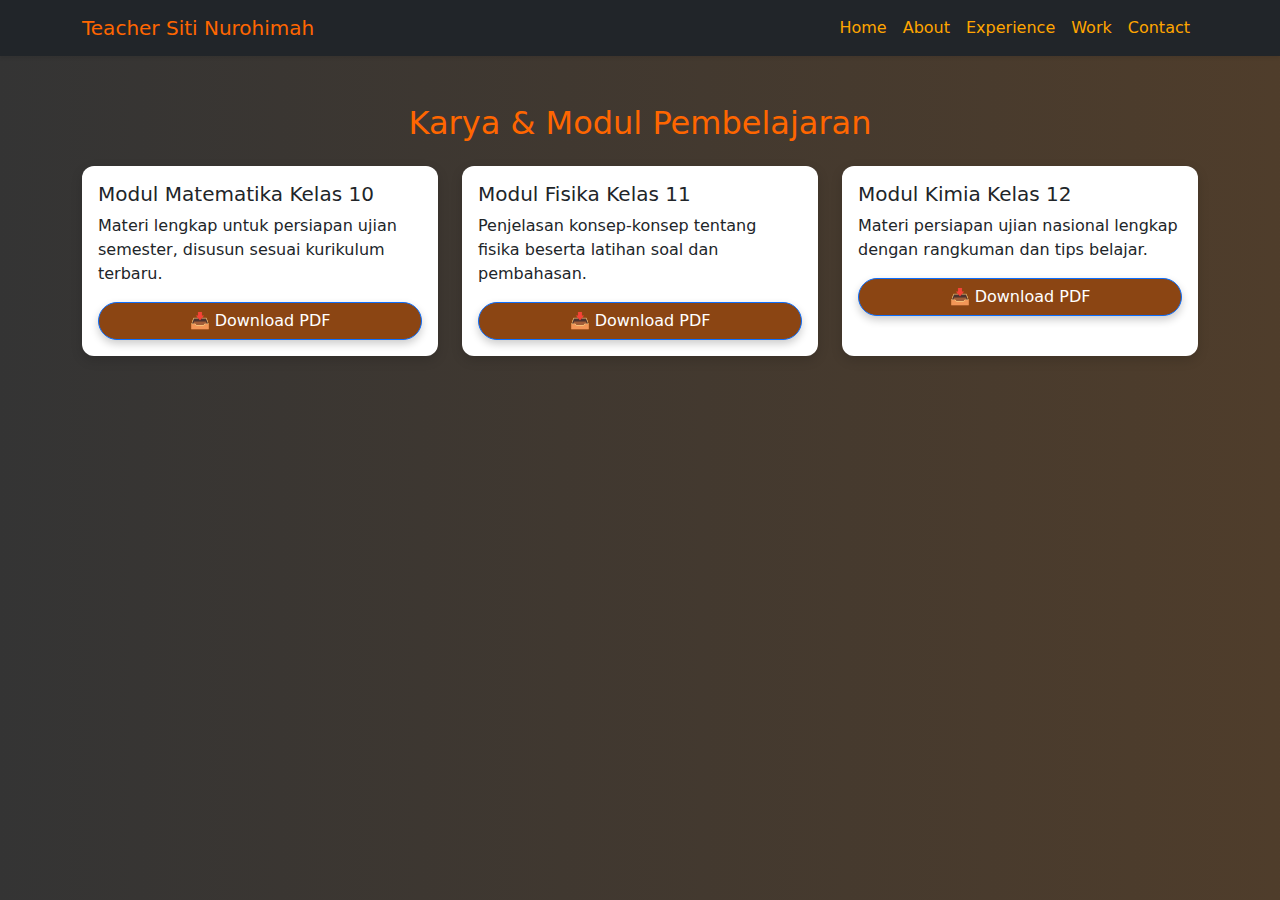
<file: karya.html>
<!DOCTYPE html>
<html lang="id">
<head>
    <meta charset="UTF-8">
    <meta name="viewport" content="width=device-width, initial-scale=1.0">
    <title>Karya & Kegiatan</title>
    <link href="https://cdn.jsdelivr.net/npm/bootstrap@5.3.3/dist/css/bootstrap.min.css" rel="stylesheet">
    <link href="https://unpkg.com/aos@2.3.4/dist/aos.css" rel="stylesheet">
    <style>

            /* ===== Efek Timbul untuk Card ===== */
        .card {
            border: none;
            border-radius: 12px;
            box-shadow: 0 4px 12px rgba(0,0,0,0.15);
            transition: transform 0.3s ease, box-shadow 0.3s ease;
        }
        .card:hover {
            transform: translateY(-5px); /* Naik sedikit */
            box-shadow: 0 8px 20px rgba(0,0,0,0.25); /* Bayangan lebih tebal */
        }

             /* ===== Efek Timbul & Gerak untuk Tombol Download ===== */
        .btn-download {
            background-color: #8B4513; /* Coklat kopi */
            color: white;
            border-radius: 25px;
            transition: all 0.3s ease;
            box-shadow: 0 4px 8px rgba(0,0,0,0.2);
            transform: scale(1);
        }
        .btn-download:hover {
            background-color: #5c2f0a;
            color: white;
            transform: scale(1.05); /* Membesar saat hover */
            box-shadow: 0 6px 14px rgba(0,0,0,0.3);
        }
        .btn-download:active {
            transform: scale(0.95) translateY(2px); /* Mengecil & bergerak saat diklik */
            box-shadow: 0 3px 6px rgba(0,0,0,0.2);
        }
        
        body {
            background: linear-gradient(to right, rgba(30,30,30,0.9), rgba(60,40,20,0.9));
            color: white;
        }
        .gallery-img {
            border-radius: 10px;
            transition: transform 0.4s ease, box-shadow 0.4s ease;
            cursor: pointer;
        }
        .gallery-img:hover {
            transform: scale(1.05);
            box-shadow: 0px 8px 20px rgba(0,0,0,0.5);
        }
        footer {
            margin-top: 50px;
            padding: 15px;
            background-color: rgba(0, 0, 0, 0.6);
            text-align: center;
        }
        .text-orange {
            color: #ff6600; /* warna oranye cerah */
        }
        .navbar .nav-link {
           color: orange !important; /* warna default */
           font-weight: 500;
           transition: color 0.3s ease;
        }

        .navbar .nav-link:hover {
          color: #ff6600 !important; /* warna saat hover */
        }
            
    </style>
</head>
<body>

<!-- Navbar -->
<nav class="navbar navbar-expand-lg navbar-dark bg-dark shadow-sm">
    <div class="container">
        <a class="navbar-brand text-orange" href="index.html">Teacher Siti Nurohimah</a>
        <button class="navbar-toggler" type="button" data-bs-toggle="collapse" 
                data-bs-target="#navbarNav" aria-controls="navbarNav" aria-expanded="false" 
                aria-label="Toggle navigation">
            <span class="navbar-toggler-icon"></span>
        </button>
        <div class="collapse navbar-collapse" id="navbarResponsive">
            <ul class="navbar-nav ms-auto my-2 my-lg-0">
                <li class="nav-item"><a class="nav-link" href="index.html">Home</a></li>
                <li class="nav-item"><a class="nav-link" href="index.html#about">About</a></li>
                <li class="nav-item"><a class="nav-link" href="index.html#experience">Experience</a></li>
                <li class="nav-item"><a class="nav-link" href="index.html#work">Work</a></li>
                <li class="nav-item"><a class="nav-link" href="index.html#contact">Contact</a></li>
            </ul>
        </div>
    </div>
</nav>

  <!-- Karya & Modul -->
  <section class="py-5">
    <div class="container">
      <h2 class="text-center mb-4 text-orange">Karya & Modul Pembelajaran</h2>
      <div class="row g-4">

        <!-- Card Modul 1 -->
        <div class="col-md-4">
          <div class="card h-100">
            <div class="card-body">
              <h5 class="card-title">Modul Matematika Kelas 10</h5>
              <p class="card-text">Materi lengkap untuk persiapan ujian semester, disusun sesuai kurikulum terbaru.</p>
              <a href="modul/modul-matematika.pdf" class="btn btn-download btn-primary w-100" download>📥 Download PDF</a>
            </div>
          </div>
        </div>

        <!-- Card Modul 2 -->
        <div class="col-md-4">
          <div class="card h-100">
            <div class="card-body">
              <h5 class="card-title">Modul Fisika Kelas 11</h5>
              <p class="card-text">Penjelasan konsep-konsep tentang fisika beserta latihan soal dan pembahasan.</p>
              <a href="modul/modul-fisika.pdf" class="btn btn-download btn-primary w-100" download>📥 Download PDF</a>
            </div>
          </div>
        </div>

        <!-- Card Modul 3 -->
        <div class="col-md-4">
          <div class="card h-100">
            <div class="card-body">
              <h5 class="card-title">Modul Kimia Kelas 12</h5>
              <p class="card-text">Materi persiapan ujian nasional lengkap dengan rangkuman dan tips belajar.</p>
              <a href="modul/modul-kimia.pdf" class="btn btn-download btn-primary w-100" download>📥 Download PDF</a>
            </div>
          </div>
        </div>

      </div>
    </div>
  </section>

       <script src="https://cdn.jsdelivr.net/npm/bootstrap@5.3.3/dist/js/bootstrap.bundle.min.js"></script>
<script src="https://unpkg.com/aos@2.3.4/dist/aos.js"></script>
<script>
    AOS.init();
</script>

</body>
</html>
</file>
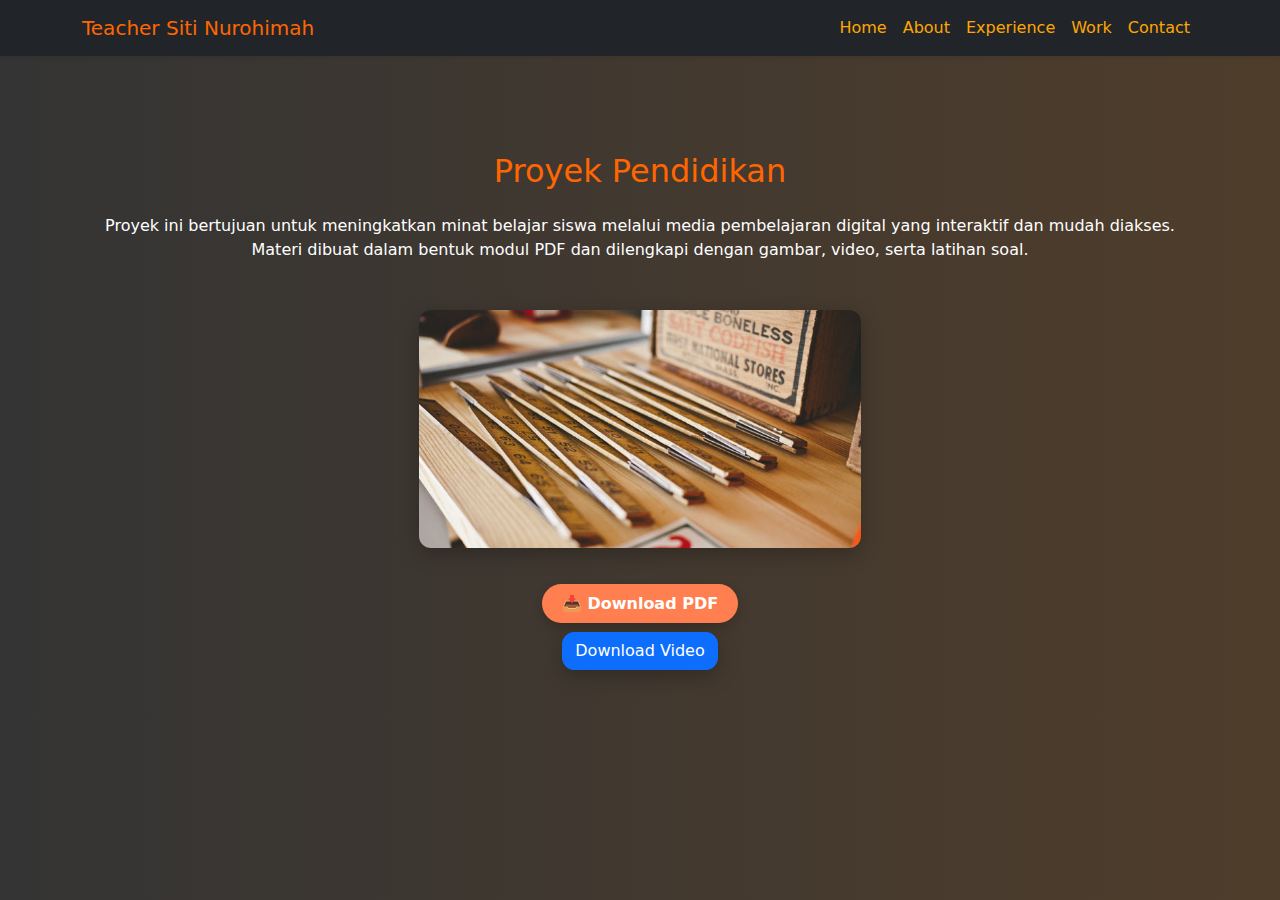
<file: pendidikan.html>
<!DOCTYPE html>
<html lang="id">
<head>
    <meta charset="UTF-8">
    <meta name="viewport" content="width=device-width, initial-scale=1.0">
    <title>Proyek Pendidikan</title>
    <link href="https://cdn.jsdelivr.net/npm/bootstrap@5.3.3/dist/css/bootstrap.min.css" rel="stylesheet">
    <link href="https://unpkg.com/aos@2.3.4/dist/aos.css" rel="stylesheet">
    <style>
        body {
            background: linear-gradient(to right, rgba(30,30,30,0.9), rgba(60,40,20,0.9));
            color: white;
        }
        .gallery-img {
            border-radius: 10px;
            transition: transform 0.4s ease, box-shadow 0.4s ease;
            cursor: pointer;
        }
        .gallery-img:hover {
            transform: scale(1.05);
            box-shadow: 0px 8px 20px rgba(0,0,0,0.5);
        }
        footer {
            margin-top: 50px;
            padding: 15px;
            background-color: rgba(0, 0, 0, 0.6);
            text-align: center;
        }
          
        /* Efek Timbul Umum */
        .efek-timbul {
            border-radius: 12px;
            overflow: hidden;
            box-shadow: 0 6px 20px rgba(0, 0, 0, 0.25);
            transition: transform 0.3s ease, box-shadow 0.3s ease;
            cursor: pointer;
        }

        /* Saat Hover → Membesar */
        .efek-timbul:hover {
            transform: scale(1.05);
            box-shadow: 0 10px 30px rgba(0, 0, 0, 0.4);
        }

        /* Saat Diklik → Mengecil Sedikit + Rotasi Ringan */
        .efek-timbul:active {
            transform: scale(0.97) rotate(-1deg);
            box-shadow: 0 5px 15px rgba(0, 0, 0, 0.3);
        }

        /* Tombol dengan Efek Timbul */
        .btn-timbul {
            background-color: #ff7f50;
            color: white;
            border-radius: 30px;
            padding: 10px 20px;
            font-weight: bold;
            box-shadow: 0 4px 12px rgba(0, 0, 0, 0.2);
            transition: background-color 0.3s ease, transform 0.2s ease;
            text-decoration: none;
        }

        /* Efek Hover Tombol */
        .btn-timbul:hover {
            background-color: #ff5c2a;
            transform: translateY(-2px);
        }

        /* Efek Klik Tombol */
.       btn-timbul:active {
            transform: translateY(1px);
        }

        /* Ukuran Foto di Karya */
      .img-karya {
            max-width: 60%;       /* Foto tidak lebih dari 60% lebar layar */
            height: auto;         /* Menjaga proporsi */
            display: block;       /* Biar bisa di-center */
            margin: 0 auto 20px;  /* Tengah + jarak bawah */
            border-radius: 12px;  /* Sudut melengkung */
        }

        .navbar .nav-link {
            color: orange !important; /* warna default */
            font-weight: 500;
            transition: color 0.3s ease;
        }

        .navbar .nav-link:hover {
            color: #ff6600 !important; /* warna saat hover */
        }

        .text-orange {
            color: #ff6600; /* warna oranye cerah */
        }
              
    </style>
</head>
<body>

<!-- Navbar -->
<nav class="navbar navbar-expand-lg navbar-dark bg-dark shadow-sm">
    <div class="container">
        <a class="navbar-brand text-orange" href="index.html">Teacher Siti Nurohimah</a>
        <button class="navbar-toggler" type="button" data-bs-toggle="collapse" 
                data-bs-target="#navbarNav" aria-controls="navbarNav" aria-expanded="false" 
                aria-label="Toggle navigation">
            <span class="navbar-toggler-icon"></span>
        </button>
        <div class="collapse navbar-collapse" id="navbarResponsive">
            <ul class="navbar-nav ms-auto my-2 my-lg-0">
                <li class="nav-item"><a class="nav-link" href="index.html">Home</a></li>
                <li class="nav-item"><a class="nav-link" href="index.html#about">About</a></li>
                <li class="nav-item"><a class="nav-link" href="index.html#experience">Experience</a></li>
                <li class="nav-item"><a class="nav-link" href="index.html#work">Work</a></li>
                <li class="nav-item"><a class="nav-link" href="index.html#contact">Contact</a></li>
            </ul>
        </div>
    </div>
</nav>

<!-- Konten Proyek -->
  <section class="py-5 mt-5">
    <div class="container">
      <h2 class="text-center mb-4 text-orange">Proyek Pendidikan</h2>
      <p class="text-center mb-5">
        Proyek ini bertujuan untuk meningkatkan minat belajar siswa melalui media pembelajaran digital 
        yang interaktif dan mudah diakses. Materi dibuat dalam bentuk modul PDF dan dilengkapi dengan 
        gambar, video, serta latihan soal.
      </p>

      <div class="row justify-content-center">
        <div class="col-md-8">
          <div class="project-img">
            <img src="assets/img/pendidikan/proyek.jpg" class="img-fluid efek-timbul img-karya" alt="Proyek Pendidikan">
          </div>
        </div>
      </div>

      <div class="text-center mt-4">
        <a href="dokumen/proyek.pdf" class="btn-timbul btn-primary" download>📥 Download PDF</a>
      </div>
    </div>

    <div class="text-center mt-3">
      <a href="videos/contoh-video.mp4" download class="btn btn-primary btn-download efek-timbul">
      <i class="bi bi-download"></i> Download Video
    </a>
    </div>
      
  </section>
  
<script src="https://cdn.jsdelivr.net/npm/bootstrap@5.3.3/dist/js/bootstrap.bundle.min.js"></script>
<script src="https://unpkg.com/aos@2.3.4/dist/aos.js"></script>
<script>
    AOS.init();
</script>

</body>
</html>
</file>
